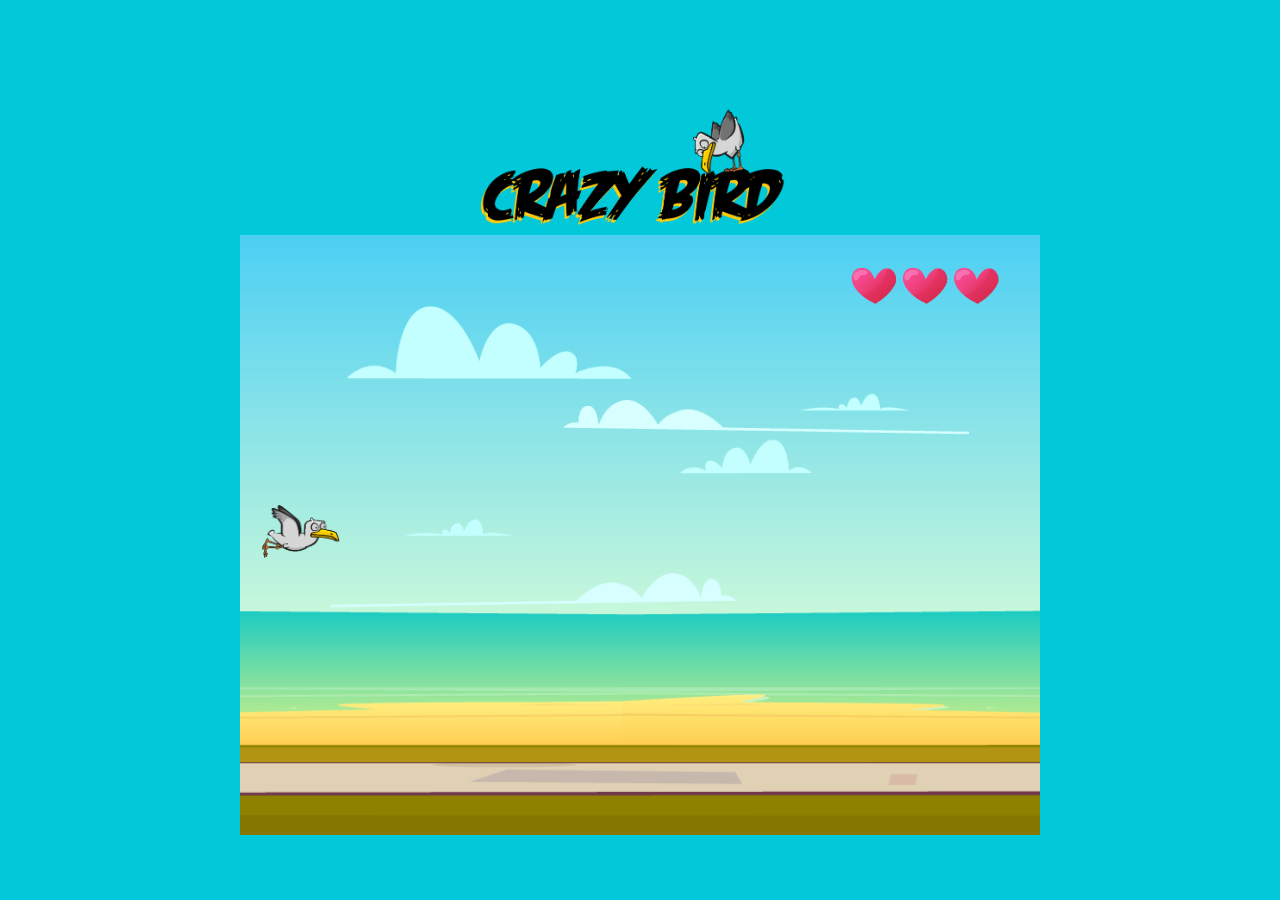
<file: GRA/index.html>
<!DOCTYPE html>
<html lang="en">
<head>
    <meta charset="UTF-8">
    <title>Mewa dająca szczęście</title>
    <link rel="stylesheet" href="main.css">
</head>
<body>
<div class="game-container" id="game-container">
    <div class="game-title" id="game-title">
            <img class="H6-logo" id="H6-logo" src="images/crazy-LOGO.png" alt="H6-logo">
    </div> 
    <div class="world" id="world">
        <div class="background" id="background"></div>
        <img class="heart" id="heart" src="images/life3.png" alt="heart">
        <div class="backgroundLeft" id="backgroundLeft"></div>
        <div class="backgroundRight" id="backgroundRight"></div>
        <div class="player" id="player">
            <img class="player-movement flyRight" id="player-movement" src="images/player-fly.png" alt="player">
        </div>
    </div>
   
</div>
<script src="script.js"></script>
</body>
</html>
</file>
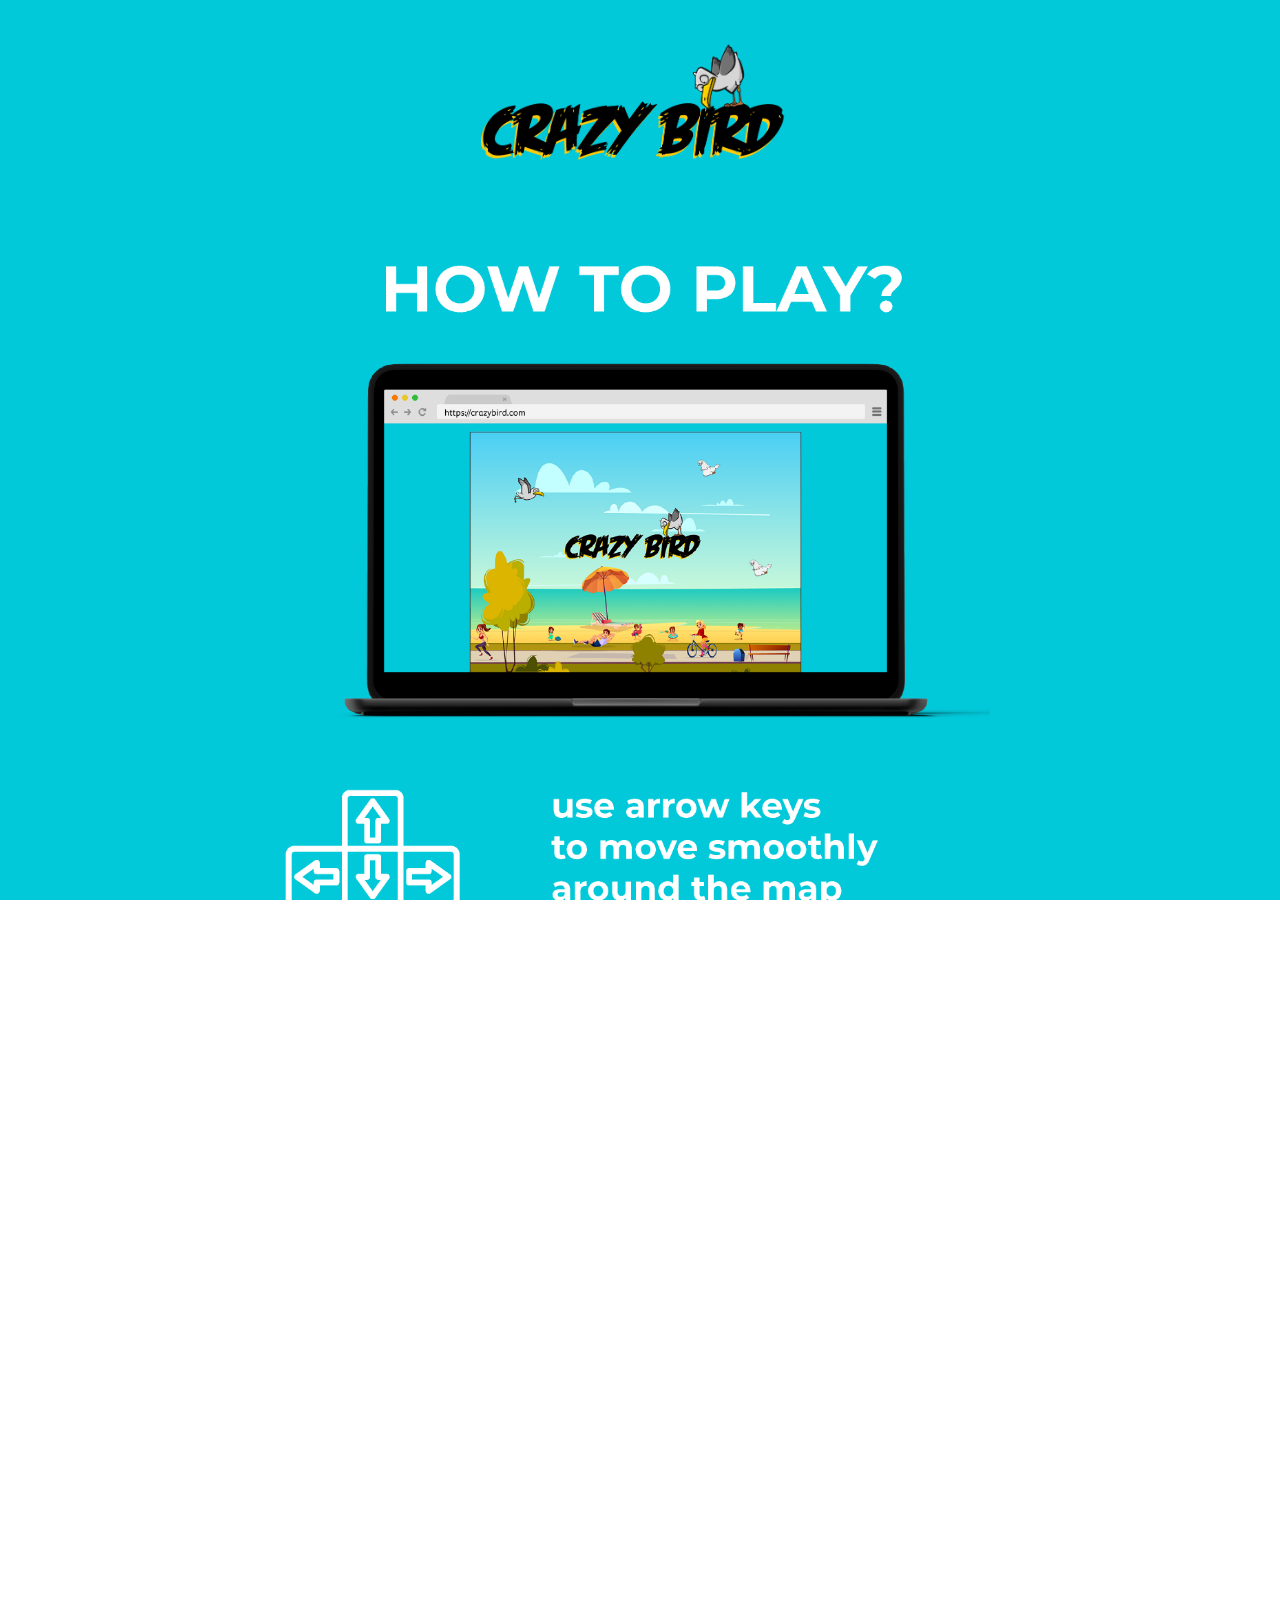
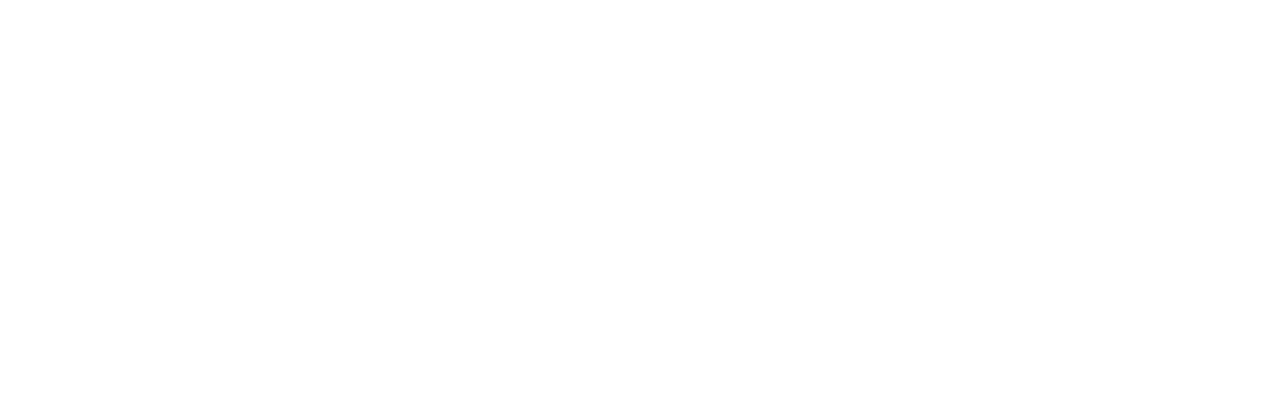
<file: index-instrukcja do gry.html>
<!DOCTYPE html>
<html lang="en">
<head>
    <meta charset="UTF-8">
    <title>Mewa dająca szczęście-instrukcja</title>
    <link rel="stylesheet" href="main.css">
</head>
<body>
<div class="instruction-container" id="instruction-container">
    <div class="game-title" id="game-title">
            <img class="H6-logo" id="H6-logo" src="img/crazy-LOGO.png" alt="H6-logo">
    </div> 
    <div class="instruction" id="instruction"></div>
    <form method="link" action="/GRA/index.html" >
        <input class="link-to-the-game" type="submit" value="PLAY NOW" />
    </form>
   
</div>
<script src="script.js"></script>
</body>
</html>
</file>
<file: GRA/main.css>
* {
    margin: 0;
    padding: 0;
    box-sizing: border-box;
}

:root {
    --color-primary: #fefefe;
    --color-yellow: #fed701;
    --color-darkblue: #02c9da;
    --color-lightblue: #85dbf2;
    --color-lightgray: #f6f6f6;
    --color-darkgray: #626262;
    --color-dark: #191919;
}


.game-container {
    display: flex;
    flex-direction: column;
    flex-wrap: nowrap;
    justify-items: center;
    justify-content: center;
    align-items: center;
    position: relative;
    background: var(--color-darkblue);
    width: 100vw;
    height: 100vh;
    overflow: hidden; 
}
    
.game-title {
    height: 150px;
    width: 100vw;
    display: flex;
    position: relative;  
    margin: 10px;
    justify-content: center;  
}

.H6-logo {
    height: 150px;
    width: auto;
}

.world {
    width: 800px;
    height: 600px;
    padding: 0;
    background-color: var(--color-primary);
    display: flex;
    align-items: center;
    position: relative;
    /* overflow: hidden; */
 
}

.backgroundRight {
    height: 600px;
    width: 400px;
    background-color: var(--color-darkblue);
    display: flex;
    position: absolute;
    right: -400px;
    z-index: 99;
}

.backgroundLeft {
    height: 600px;
    width: 400px;
    background-color: var(--color-darkblue);
    display: flex;
    position: absolute;
    left: -400px;
    z-index: 99;
}

.life {
    position: absolute;
    top: 0;
}

 /* backgraund test animation movement */

.background {
    position: relative;
    width: 100%;
    height: 100%;
    background-image: url(images/clouds1-800x600.png),
                      url(images/clouds2-800x600.png),
                      url(images/background2-800x600.png),
                      url(images/background1-800x600.png);               
    background-size: 100%;
    background-position: 0px 0px;
    animation: backgroundAnimation 200s linear infinite;
    
}




@keyframes backgroundAnimation {
    100% {
        background-position: -1200vw 0px,
                             -1200vw 0px,
                             -1200vw 0px,
                             -1200vw 0px;
     };   
}

.player {
    position: absolute;
    width: 100px;
    height: 100px;
    z-index: 4;
    overflow: hidden;
    
}

 /* PLAYER animation movement */

.player-movement {
    animation: fly-movement .4s steps(12) infinite;
    width: 1200px;
    height: 200px;
    position: relative;
    
}

.flyRight {
top: 0;
}

.flyLeft {
top: -100px;
}


@keyframes fly-movement {
    from {
        transform: translate3d(0px,0,0)
    }
    to {
        transform: translate3d(-100%,0,0)
    }
}

 /* OBSTACLES */

.tree {
    position: absolute;
    bottom: 0;
    width: 230px;
    background: url(images/tree.png);
    background-size: contain;
    background-repeat: no-repeat;
    z-index: 3;
}

.sunbed {
    position: absolute;
    bottom: 0;
    width: 230px;
    background: url(images/sunbed.png);
    background-size: contain;
    background-repeat: no-repeat;
    z-index: 2;
}

.pigeon {
    position: absolute;
    width: 75px;
    height: 75px;
    overflow: hidden;
    z-index: 1;
}
.pigeon-movement {
    animation: fly-movement .4s steps(8) infinite;
    width: 600px;
    height: 75px;
    position: relative;
}

.heart {
    width: 150px;
    height: auto;
    position: absolute;
    top: 10px;
    right: 40px;
}

/* GAME OVER */

.gameOver {
    position: absolute;
    width: 799px;
    height: 599px;
    /* top: 10px; */
    background: url(images/GAMEOVER.png);
    background-repeat: no-repeat;
    background-size: contain;
    z-index: 4;
}
</file>
<file: main.css>
* {
  margin: 0;
  padding: 0;
  box-sizing: border-box;
}

html, body {
  overflow-x: hidden;
  font-size: 16px;
  height: 100%;
  scroll-behavior: smooth;
}

:root {
  --color-primary: #fefefe;
  --color-yellow: #fed701;
  --color-darkblue: #02c9da;
  --color-lightblue: #85dbf2;
  --color-lightgray: #f6f6f6;
  --color-darkgray: #626262;
  --color-dark: #191919;
  --gutter: 1rem;
  --font-body: 'Source Sans Pro', sans-serif;
  --font-header: 'Asap Condensed', sans-serif;
}



/* NAV */
.navigation-container {
  width: 100vw;
  height: 60px;
  position: fixed;
  display: flex;
  visibility: visible;
  opacity: 1;
  align-items: center;
  background: var(--color-primary);
  font-family: var(--font-body);
  font-weight: bold;
  line-height: 2.5rem;
  z-index: 2;
  transition: visibility 0s, opacity 0.3s linear;
  border-bottom: 1px solid var(--color-lightgray);
}


.navigation-container--closed {
  visibility: hidden;
  opacity: 0;
}

.navigation-container--invisible {
  background: rgb(254, 254, 254, 0.6);
}

.navigation-content {
  width: 100%;
}

.navigation-title {
  display: none;
  cursor: pointer;
  
}

.navigation-list {
  width: 100%;
  display: flex;
  flex-direction: row;
  align-items: center;
  justify-content: space-evenly;
  font-size: 1rem;
  text-decoration: none;
  list-style: none;
  text-transform: uppercase;
}

.navigation-list__item {
  background-image: linear-gradient(var(--color-darkblue), var(--color-darkblue));
  background-position: 0% 100%;
  background-repeat: no-repeat;
  background-size: 0% .2rem;
  transition: background-size cubic-bezier(0, .5, 0, 1) 0.4s;
}

.navigation-list__item:hover {
  background-size: 100% .2rem;
}

.navigation-link {
  text-decoration: none;
  color: var(--color-dark);
}

.navigation-link:hover {
  color: var(--color-darkblue);
}

.navigation-list__item--active {
  background-image: linear-gradient(var(--color-darkblue), var(--color-darkblue));
  background-position: 0% 100%;
  background-repeat: no-repeat;
  background-size: 100% .2rem;
}

.navigation-link--active {
  color: var(--color-darkblue);
}


@media screen and (max-width:900px) and (min-width:601px) {
  .navigation-container {
    height: 40px;
  }

  .navigation-title {
    display: block;
    position: fixed;
    right: 0;
    top: 0.2px;
    z-index: 3;
    padding-right: 15px;
   
  }

  .navigation_icon {
    height: 40px;
    width: auto;
    background-color: var(--color-darkblue);
    fill: var(--color-primary);
  }

  .navigation-list {
    /* margin-left: -5vw; */
    justify-content: space-evenly;
  }
}

@media screen and (max-width: 600px) and (min-width: 401px) {
  .navigation-container {
    height: 40px;
  }

  .navigation-title {
    display: block;
    position: fixed;
    right: 0;
    top: 0.2px;
    z-index: 3;
  }

  .navigation_icon {
    height: 40px;
    width: auto;
    background-color: var(--color-darkblue);
    fill: var(--color-primary);
  }

  .navigation-list {
    margin-left: -3vw;
    font-size: .9rem;
    justify-content: space-evenly;
  }
}

@media screen and (max-width: 400px) {
  .navigation-container {
    height: 150px;
  }

  .navigation-title {
    display: block;
    position: fixed;
    right: 0;
    top: 0.2px;
    z-index: 3;
  }

  .navigation_icon {
    height: 40px;
    width: auto;
    background-color: var(--color-darkblue);
    fill: var(--color-primary);
  }

  .navigation-list {
    flex-direction: column;
    align-items: center;
    justify-content: space-evenly;
    font-size: .9rem;
    line-height: 2rem;
  }
}



/*FEATURES*/
.features-container {
background-color: var(--color-primary);
width: 100vw;
min-height: 300px;
display: flex;
flex-direction: row;
justify-content: space-between;
align-items: flex-start;
/* margin-top: 10rem; */   /*OVERFLOW-X FIX*/
padding-left: 4rem;
padding-right: 4rem;
/* border-top-style: outset; */
flex-wrap: wrap;
}

.features__description{
background-color: var(--color-primary);
text-align: center;
padding-top: 60px;
padding-bottom: 2rem;
 /* outline-style: ridge;  */
}

.features__title {
  font-family: var(--font-header);
  font-size: 2rem;
  margin-bottom: 1rem;
  background-color: var(--color-primary);
}

.features__story {
  font-family: var(--font-body);
  font-size: 1.2rem;
  margin-bottom: 1rem;
  padding-left: 3rem;
  padding-right: 3rem;
  width: 100%;
  background-color: var(--color-primary);
}



.features-accommodation, .features-food, .features-attractions, .features-calendar {
display: flex;
flex-direction: column;
justify-content: center;
align-items: center;
background-color: var(--color-primary);
padding-left: 30px;
padding-right: 30px;
min-width: 300px;
box-sizing:border-box;
}

.features-accommodation:hover .features-accommodation__icon {
  height: 4.5rem;
}

.features-food:hover .features-food__icon {
  height: 4.5rem;
}

.features-attractions:hover .features-attractions__icon {
  height: 4.5rem;
}

.features-calendar:hover .features-calendar__icon {
  height: 4.5rem;
}

.features-food, .features-attractions, .features-calendar {
  display: flex;
  flex-direction: column;
  align-items: center;
  /* border-right-style: outset;
  border-width: thin; */
  border-left: 1px solid #ececec;
  
}

.features-accommodation__icon,
.features-food__icon,
.features-attractions__icon,
.features-calendar__icon {
  height: 3.5rem;
  margin-top: 20px;
  fill: var(--color-darkblue);
  transition: 0.4s;
}


.features-accommodation__title,
.features-food__title,
.features-attractions__title,
.features-calendar__title {
  font-size: 1rem;
  /* margin: 30px 0; */
  margin-top: 20px;
  text-transform: uppercase;
  font-family: var(--font-header);
}

.features-accommodation__text,
.features-food__text,
.features-attractions__text,
.features-calendar__text {
  font-size: 1.05rem;
  text-align: center;
  /* margin: 0 20px; */
  font-family: var(--font-body);
  opacity: 0.69;
  line-height: 1.8rem;
  margin-top: 10px;
}

.features-bottom {
  background-image: url(img/IPHONE-BACKGROUND.png);
  background-position: center center;
  background-size: cover;
  background-repeat: no-repeat;
  min-height: 250px;
  background-color: var(--color-primary);
  z-index: 10;
  padding-bottom: 20px;
  
  
}

@media screen and (min-width: 1401px) {
  .features-accommodation, .features-food, .features-attractions, .features-calendar {
    flex-basis: calc(25% - 12px);
    
  }
}

@media screen and (max-width: 1400px) {

  .features-accommodation, .features-food, .features-attractions, .features-calendar {
    flex-basis: calc(50% - 12px);
    margin-bottom: 30px;
  }

  .features-food, .features-calendar {
    border-left: 1px solid #ececec;
  }

  .features-accommodation, .features-attractions {
    border-left: 0;
  }

  .features-accommodation__icon,
  .features-food__icon,
  .features-attractions__icon,
  .features-calendar__icon {
    height: 3.5rem;
  }

  .features-accommodation__title,
  .features-food__title,
  .features-attractions__title,
  .features-calendar__title {
    font-size: 1.5rem;
    margin: 20px 0;
  }

  .features-accommodation__text,
  .features-food__text,
  .features-attractions__text,
  .features-calendar__text {
    font-size: 1rem;
    margin-top: 10px;
  }
}

@media screen and (max-width: 920px) {

.features-container {
  flex-direction: column;
  width: 100vw;     /*OVERFLOW-X FIX FROM 70VW*/
  justify-content: center;
  align-items: center;
  margin: 0;
  /* padding-left: .25rem;
  padding-right: .25rem; */
  /* margin-bottom: 5rem; */  /*OVERFLOW-X FIX*/
}

.features-accommodation, .features-food, .features-attractions, .features-calendar {
  flex-basis: calc(100%);
  margin-bottom: 30px;
  border-left: 0;
  /* padding-left: 0;
  padding-right: 0;  */
  }

}

@media screen and (max-width: 500px) {
  .features-container {
    margin: 0;
    padding-left: .25rem;
    padding-right: .25rem; 
  }
  .features-accommodation, .features-food, .features-attractions, .features-calendar {
    padding-left: 0;
    padding-right: 0;
  }

}
  

/* HERO SECTION */

.hero-section {
  display: flex;
  flex-direction: column;
  align-items: center;
  height: 100vh;
}

.hero-section__content {
  display: flex;
  flex-direction: column;
  align-items: center;
  justify-content: space-between;
  color: var(--color-primary);
  height: 100%;
  width: 100%;


}

.logo-container {
  fill: var(--color-primary);
  margin-top: 15vh;

}

.logo {
  height: 15vh;
  width: auto;

}

.fullscreen-bg {
  position: absolute;
  width: 100vw;
  height: 100vh;
  overflow: hidden;
  z-index: -2;

}

.fullscreen-bg__video {
  object-fit: cover;
  width: 100%;
  height: 100%;
  position: absolute;
  top: 0;
  left: 0;
}

.fullscreen-bg__color-overlay {
  position: absolute;
  top: 0;
  left: 0;
  /* background-color: gradient */
  background: linear-gradient(148deg, rgba(254, 215, 1, 1) 0%, rgba(2, 201, 218, 1) 100%);
  width: 100%;
  height: 100vh;
  opacity: 0.7;
  z-index: 1;
}


.hero-section__description {
  font-family: var(--font-header);
  font-size: 6rem;
  text-align: center;
  letter-spacing: .6rem;
  margin-bottom: 10vh;
  line-height: 90%;

}


.hero-section__description-help {
  font-family: var(--font-header);
  font-size: 1.3rem;
  text-align: center;
  margin-bottom: 1rem;

}


.hero-section__description-icon {
  display: flex;
  flex-direction: column;
  text-align: center;
  justify-content: center;
  align-items: center;
  color: var(--color-primary);
  width: 100%;
}

.hero-section__description-icon-link {
  color: var(--color-primary);
  justify-content: center;
  align-items: center;
}

.scroll-arrow {
  display: flex;
  width: 2.5rem;
  height: 2.5rem;
  justify-content: center;
  align-items: center;
  fill: var(--color-primary);
  background-color: var(--color-darkblue);
}

.scroll-arrow:hover {
  animation: nudge .5s linear;
  fill: var(--color-darkblue);
  background-color: var(--color-primary);

}

@keyframes nudge {
  0% {
    transform: rotate(-8deg);
  }

  33% {
    transform: rotate(8deg);
  }

  66% {
    transform: rotate(-8deg);
  }
}


/* HERO SECTION MEDIA QUERIES */

@media screen and (max-width:900px) and (min-width:601px) {
  /* (Desktop) */

  .logo-container {
    margin-top: 12vh;
  }

  .logo {
    height: 12vh;
  }

  .hero-section__description {
    font-size: 4.5rem;
    letter-spacing: .4rem;
  }

  .hero-section__description-help {
    font-size: 1.2rem;
  }

}

@media screen and (max-width:600px) {
  /* (Mobile/Tablet) */

  .logo-container {
    margin-top: 12vh;
  }

  .logo {
    height: 10vh;
  }

  .hero-section__description {
    font-size: 4rem;
    letter-spacing: .4rem;
    margin-bottom: 10vh;
    line-height: 90%;

  }

  .hero-section__description-help {
    font-size: 1rem;
    margin-bottom: 1rem;

  }
}

@media screen and (max-height:420px) {
  /* (Mobile with small horizontal height) */

  .logo-container {
    fill: var(--color-primary);
    margin-top: 5vh;
  }

  .logo {
    height: 10vh;
    width: auto;
    opacity: 0;
  }

  .hero-section__description {
    font-size: 4rem;
    letter-spacing: .4rem;
    margin-bottom: 10vh;
    line-height: 90%;
  }

  .hero-section__description-help {
    font-size: 1rem;
    margin-bottom: 1rem;
  }
}

/*Zapis na premierę*/


.contact-section__description{
  background-color: var(--color-primary);
  text-align: center;
  padding-top: 60px;
  padding-bottom: 2rem;
   /* outline-style: ridge;  */
  }
  
.contact__title {
  font-family: var(--font-header);
  font-size: 2rem;
  margin-bottom: 1rem;
  background-color: var(--color-primary);
}
  
.contact__story {
  font-family: var(--font-body);
  font-size: 1.2rem;
  padding-left: 3rem;
  padding-right: 3rem;
  width: 100%;
  background-color: var(--color-primary);
}

.contact-section {
  background: var(--color-primary);
}

.data-form {
  display: flex;
  color: var(--color-dark);
  padding-bottom: 5rem;
  flex-wrap: nowrap;
  flex-direction: row;


}

.data-form__info {
  flex: 1;
  background-image: url(./img/gra-na-komputerze.png);
  background-position: center center;
  background-size: contain;
  background-repeat: no-repeat;
  max-width: 80%;
  height: auto;
}

.data-form__info-background {
  height: 100%;
  display: flex;
  flex-direction: column;
  align-items: flex-end;
  color: white;
  justify-content: center;
}

.data-form__form {
  flex: 1;
  padding: 10px;
  display: flex;
  flex-direction: column;
  align-items: center;
  justify-content: center;

}

.data-box {
  margin: 10px;
  height: 50px;
  border-radius: 0px;
  border: 1px;
  padding-left: 10px;
  border-style: double;
  border-color: var(--color-lightblue);
  font-family: var(--font-body);
  font-size: 1.2rem;
  color: var(--color-dark);
  width: 90%;
  min-width: 50%; 
}

.data-box:hover {
  border-color: var(--color-darkblue);
}

.data-box:focus {
  outline: none;
}

.agreement-block {
  display: flex;
  padding-left: 10px;
  align-items: center;
}

.agreement-block .agreement-text {
  padding: 20px;
  font-family: var(--font-body);
  max-width: 600px;
}

.data-form__form .submit-input {
  background-color: var(--color-lightblue);
  border: none;
  padding: 20px;
  cursor: pointer;
  font-size: 1.5rem;
  margin-left: 10px;
  font-family: var(--font-body);
  font-weight: bold;
  color: var(--color-primary);
  width: 50%;
}

.data-form__form .submit-input:hover {
  background-color: var(--color-darkblue);
}


@media (max-width: 800px) {
  .data-form {
    flex-direction: column;
    align-items: center;
    justify-content: center;
  }

  .data-form__header {
    font-size: 2rem;
  }

  .data-form__text-info {
    font-size: 1.5rem;
    line-height: 2rem;
  }

  .data-form__form .data-box {
    font-size: 1.2rem;
  }

  .data-form__form .submit-input {
  padding: 5px;
  }
  .data-form__info {
    height: 300px;
    width: 100%;

  }
}



/* TEAM SECTION */

.team-section {
background-color: var(--color-primary);
display: flex;
flex-direction: column;
justify-content: flex-start;
align-items: center;
width: 100%;
word-wrap: break-word;
text-align: center;
}

.team-section__description {
  padding-top:60px;
}
.team-section__title {
  font-family: var(--font-header);
  font-size: 2rem;
  margin-bottom: 1rem;
  padding-top: 1rem;
}

.team-section__story {
  font-family: var(--font-body);
  font-size: 1.2rem;
  margin-bottom: 1rem;
  padding-left: 3rem;
  padding-right: 3rem;
  width: 100%;
}

.link {
  text-decoration: none;
  color: var(--color-darkblue);
  background-image: linear-gradient(currentColor, currentColor);
  background-position: 0% 100%;
  background-repeat: no-repeat;
  background-size: 0% .2rem;
  transition: background-size cubic-bezier(0, .5, 0, 1) 0.3s;
}

.link:hover, .link:focus {
  text-decoration: none;
  background-size: 100% .2rem;
}

.team-section__container1 {
  display: flex;
  flex-direction: row;
  align-items: center;
  width: 100vw;
  flex-wrap: nowrap;
}

.team-section__container2 {
  display: flex;
  flex-direction: row;
  align-items: center;
  width: 100vw;
  flex-wrap: nowrap;
}

.team-member::before {
  display: flex;
  flex-direction: column;
  justify-content: center;
  align-items: center;
  position: absolute;
  content: '';
  width: 100%;
  height: 100%;
  top: 0;
  left: 0;
  background-color: rgba(0, 0, 0, 0.5);
  opacity: 0;
  transition: all 0.5s ease 0s;
}

.team-member:hover::before {
  opacity: 1;
}

.team-member {
  text-align: center;
  position: relative;
  overflow: hidden;
  background-color: var(--color-primary);
}

.team-member::after {
  content: '';
  position: absolute;
  height: 100%;
  width: 100%;
  right: 170%;
  top: 0;
  transform: skewX(-45deg);
  transition: all 1s ease 0s;
  background-color: var(--color-darkblue);
  z-index: 1;
}

.team-member:hover::after {
  right: -170%;
  top: 0;
}


.team-member__photo {
  max-width: 100%;
}

.team-member__content {
  display: flex;
  flex-direction: column;
  word-wrap: break-word;
  width: 100%;
  height: 100%;
  position: absolute;
  top: 0;
  text-align: center;
  justify-content: center;
  color: var(--color-primary);
  transition: all .5s ease 0s;
  opacity: 0;
}

.team-member__content:hover {
  opacity: 1;
}

.team-member__name {
  display: block;
  text-transform: uppercase;
  letter-spacing: .5rem;
  font-size: 1.75rem;
  font-family: var(--font-header);
  margin-bottom: 1rem;
}

.team-member__description {
  display: block;
  text-transform: lowercase;
  letter-spacing: .25rem;
  font-size: 1rem;
  font-family: var(--font-body);
  font-style: italic;
  margin-bottom: 3rem;
}

.team-member__icons {
  display: flex;
  flex-direction: row;
  justify-content: space-evenly;
  align-items: center;
  width: 100%;
  height: 2rem;
  padding-left: 3rem;
  padding-right: 3rem;
}

.team-member__icon {
  width: 2rem;
  height: 2rem;
  fill: var(--color-primary);
}

.team-member__icon:hover {
  fill: var(--color-darkblue);
}

@media screen and (max-width:900px) and (min-width:601px) {

  .team-section__title {
    font-size: 2rem;
  }

  .team-section__story {
    font-size: 1.2rem;
    padding: 1rem;
  }

  .team-member__name {
    font-size: 1rem;
    margin-bottom: .5rem;
  }

  .team-member__description {
    font-size: .75rem;
    margin-bottom: 2rem;
  }

  .team-member__icons {
    height: 1.5rem;
  }

  .team-member__icon {
    width: 1.5rem;
    height: 1.5rem;
  }
}

@media screen and (max-width:600px) {

  .team-section__container1 {
    flex-wrap: wrap;
  }

  .team-section__container2 {
    flex-wrap: wrap;
  }

  .team-member__description {
    margin-bottom: .75rem;
  }

  .team-section__title {
    font-size: 2rem;
  }

  .team-section__story {
    font-size: 1.2rem;
    padding: 1rem;
  }
}


/* FOOTER */
.footer {
  background-color: var(--color-darkblue);
  display: flex;
  flex-direction: row;
  justify-content: space-around;
  padding: 2rem 0;
  /* margin-top: 2rem; */  /*OVERFLOW-X FIX*/
  font-family: var(--font-body);
  font-size: 1.1rem;
  line-height: 1.6rem;
}

.footer-phone,
.footer-adress,
.footer-mail {
  display: flex;
  flex-direction: column;
  align-items: center;
}

.footer-phone__icon,
.footer-adress__icon,
.footer-mail__icon {
  height: 4vh;
  width: auto;
  fill: var(--color-primary);
}

.footer-phone__text,
.footer-adress__text,
.footer-mail__text {
  margin-top: 5px;
  text-align: center;
  color: var(--color-primary);
  
}

@media screen and (max-width:600px) {
  .footer {
    font-size: 0.9rem;
    padding: 1rem 0;
  }

  .footer-phone__icon,
  .footer-adress__icon,
  .footer-mail__icon {
    height: 4vh;
  }
}

@media screen and (max-width:350px) {
  .footer {
    flex-direction: column;
    align-items: flex-start;
    padding-left: 50px;
    
  }

  .footer-phone,
  .footer-adress,
  .footer-mail {
    flex-direction: row;
    padding: 10px 0;
  }

  .footer-phone__icon,
  .footer-adress__icon,
  .footer-mail__icon {
    height: 4vh;
    margin-right: 2rem;
  }

  .footer-phone__text,
  .footer-adress__text,
  .footer-mail__text {
    margin: 0;
    
  }
}

/*COOKIE CONSENT*/
.cookieConsent {
  z-index: 999;
  min-height: 20px;
  font-family: OpenSans, arial, "sans-serif";
  padding: 10px 20px;
  background: rgba(0, 0, 0, 0.6);
  overflow: hidden;
  position: fixed;
  color: var(--color-primary);
  bottom: 0;
  right: 0;
  display: none;
  left: 0;
  text-align: center;
  font-size: 1.2rem;
  font-weight: bold;
}

a.cookieConsent__button {
  display: inline-block;
  color: var(--color-primary);
  font-size: .9rem;
  background: var(--color-lightblue);
  text-decoration: none;
  cursor: pointer;
  padding: 5px 15px;
  margin: 5px;
  
}

a.cookieConsent__button:hover {
  background: var(--color-darkblue);
  color: var(--color-primary);
}

/**instrukcja do gry**/
    
.game-title {
  height: 150px;
  width: 100vw;
  display: flex;
  position: relative;  
  margin: 10px;
  justify-content: center;  
}

.H6-logo {
  height: 150px;
  width: auto;
}

.instruction-container {
  display: flex;
  flex-direction: column;
  flex-wrap: nowrap;
  justify-items: center;
  justify-content: center;
  align-items: center;
  position: relative;
  background: var(--color-darkblue);
  width: 100vw;
  height: 2000px;
  overflow: hidden; 
}

.instruction {
  background-image: url(img/instrukcja.png);
  background-position: center center;
  background-size: cover;
  background-repeat: no-repeat;
  width: 800px;
  height: 100%;
  background-color: var(--color-primary);
  z-index: 10;
  padding-bottom: 20px;

}

.link-to-the-game {
  background-color: var(--color-primary);
  border: none;
  padding: 20px;
  cursor: pointer;
  font-size: 1.5rem;
  font-family: var(--font-body);
  font-weight: bold;
  color: var(--color-darkblue);
  width: 150%;
}

.link-to-the-game:hover {
  background: var(--color-yellow);
  color: var(--color-dark);
}
</file>
